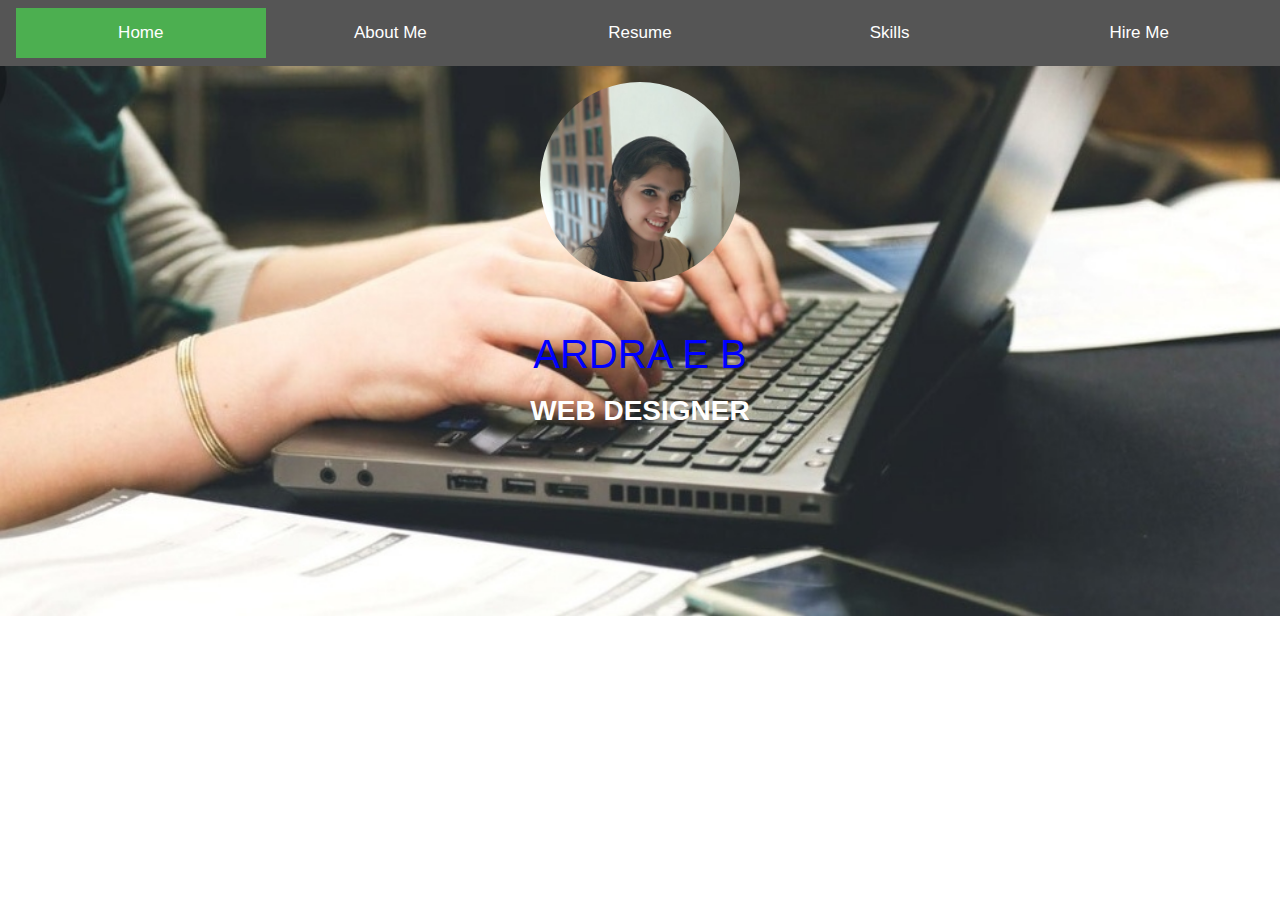
<file: index.html>
<!DOCTYPE html>
<html lang="en" dir="ltr">
  <head>
     <link rel="stylesheet" href="https://stackpath.bootstrapcdn.com/bootstrap/4.3.1/css/bootstrap.min.css" integrity="sha384-ggOyR0iXCbMQv3Xipma34MD+dH/1fQ784/j6cY/iJTQUOhcWr7x9JvoRxT2MZw1T" crossorigin="anonymous">
    <link rel="stylesheet" href="css\index.css">
    <meta charset="utf-8">
    <title>ARDRA's Profile</title>
    <style>
    img {
  border-radius: 50%;
}

      body
      {
        background-image: url("home.jpg");
        background-repeat: no-repeat;
        background-size: cover;
      }
    </style>
  </head>
  <body>

<div class="navbar">
      <a class="active" href="index.html"><i class="fa fa-fw fa-home"></i> Home</a>
      <a href="aboutme.html"><i class="fa fa-fw fa-user"></i> About Me</a>
      <a href="resume.html"><i class="fa fa-fw fa-search"></i> Resume</a>
      <a href="skill.html"><i class="fa fa-fw fa-envelope"></i> Skills</a>
      <a href="hireme.html"><i class="fa fa-fw fa-user"></i> Hire Me</a>
    </div>

    <div>
    <table cellspacing=20>
      <tr>
<p>  <div>
<center>
  <img src="ardra.jpg" alt="ARDRA's Picture"  height="200" width="200 "></center>
</div> <br> <br>
<div>
  <h1><center> ARDRA E B </center><h1>
</div> </p>

      </tr>



      <tr>
         <div >
        <center>
          <h3> <strong> WEB DESIGNER </strong> </h3>
        </center>
        </div>
      </tr>

    </table>
</div>

<table>

</table>


<br>

</html>
</file>
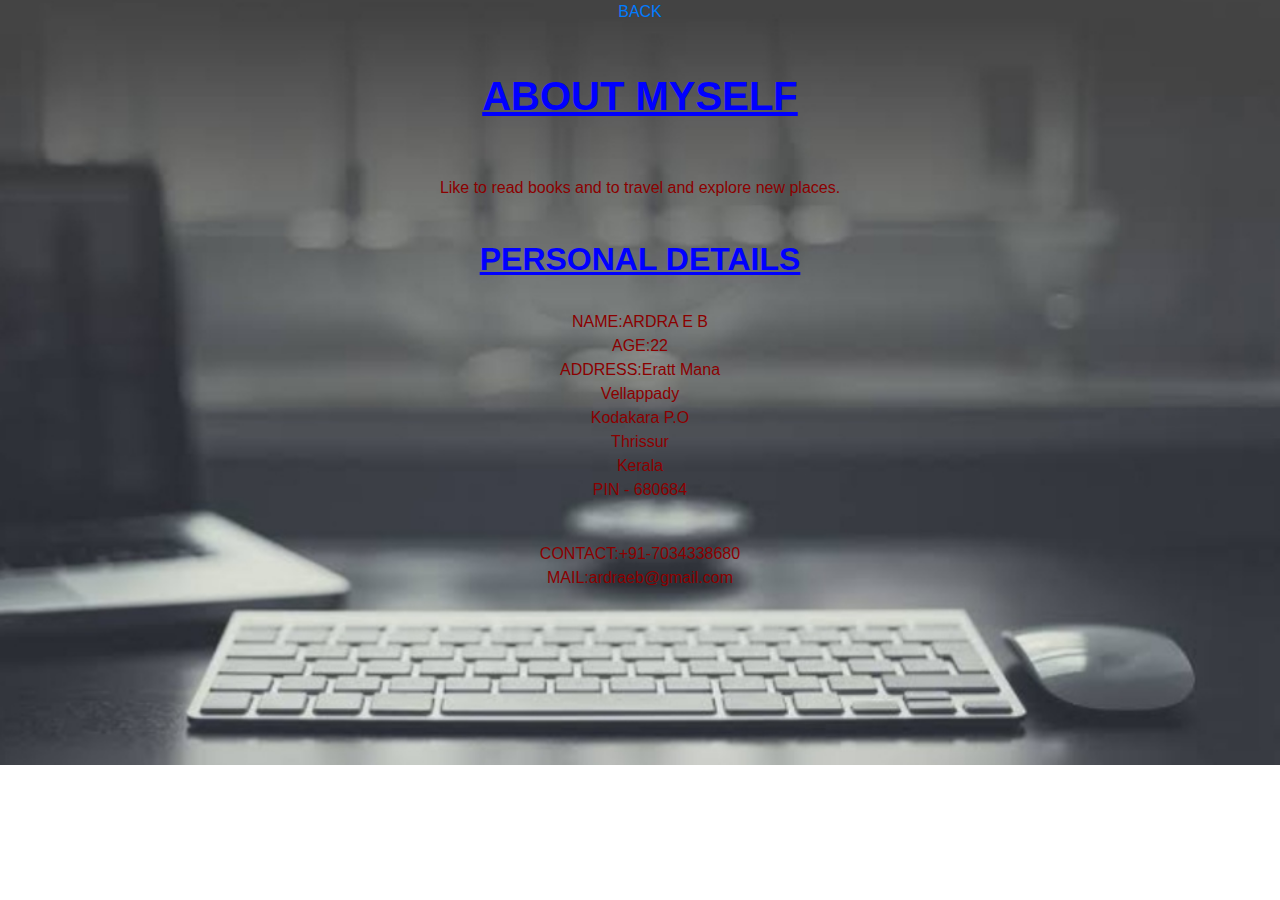
<file: aboutme.html>
﻿


<!DOCTYPE html>
<html lang="en" dir="ltr">
  <head>

    <link rel="stylesheet" href="css\aboutme.css">
    <link rel="stylesheet" href="https://cdnjs.cloudflare.com/ajax/libs/twitter-bootstrap/4.3.1/css/bootstrap.min.css">
    <meta charset="utf-8">
    <title></title>
    <style>
      body
      {
        background-image: url("abt.jpg");
        background-repeat: no-repeat;
        background-size: cover;

      }
    </style>
  </head>
  <body>
    <center><a href="index.html"  >  BACK  </a></center><br>


<table cellspacing=20>
   <tr><br>
     <h1>  <strong><center><u>ABOUT MYSELF</u><center> </strong></h1> <br>

     
   </tr><br>
   <tr><center>
     <p> Like to read books and to travel and explore new places.</p>

   <center></tr>


</table>
<br>
<table>
  <h2><strong> <center> <u> PERSONAL DETAILS</u></strong><center></h2><br>

</table>

<table>
  <tr>
    <p2><center>NAME:ARDRA E B</center><p2>
  </tr>
  <tr>
    <p2><center>AGE:22</center><p2>
  </tr>
  <tr>
    <center>
    <p2>ADDRESS:Eratt Mana<br>
                Vellappady<br>
                Kodakara P.O<br>
                Thrissur<br>
                Kerala<br>
                PIN - 680684<br>

                </p></h3>

         <br> </p2>
      </center>

  </tr>
  <tr>
    <p2><center>CONTACT:+91-7034338680</center><p2>
  </tr>
  <tr>
    <p2><center>MAIL:ardraeb@gmail.com</center><p2>
  </tr>
</table>









  </body>
</file>
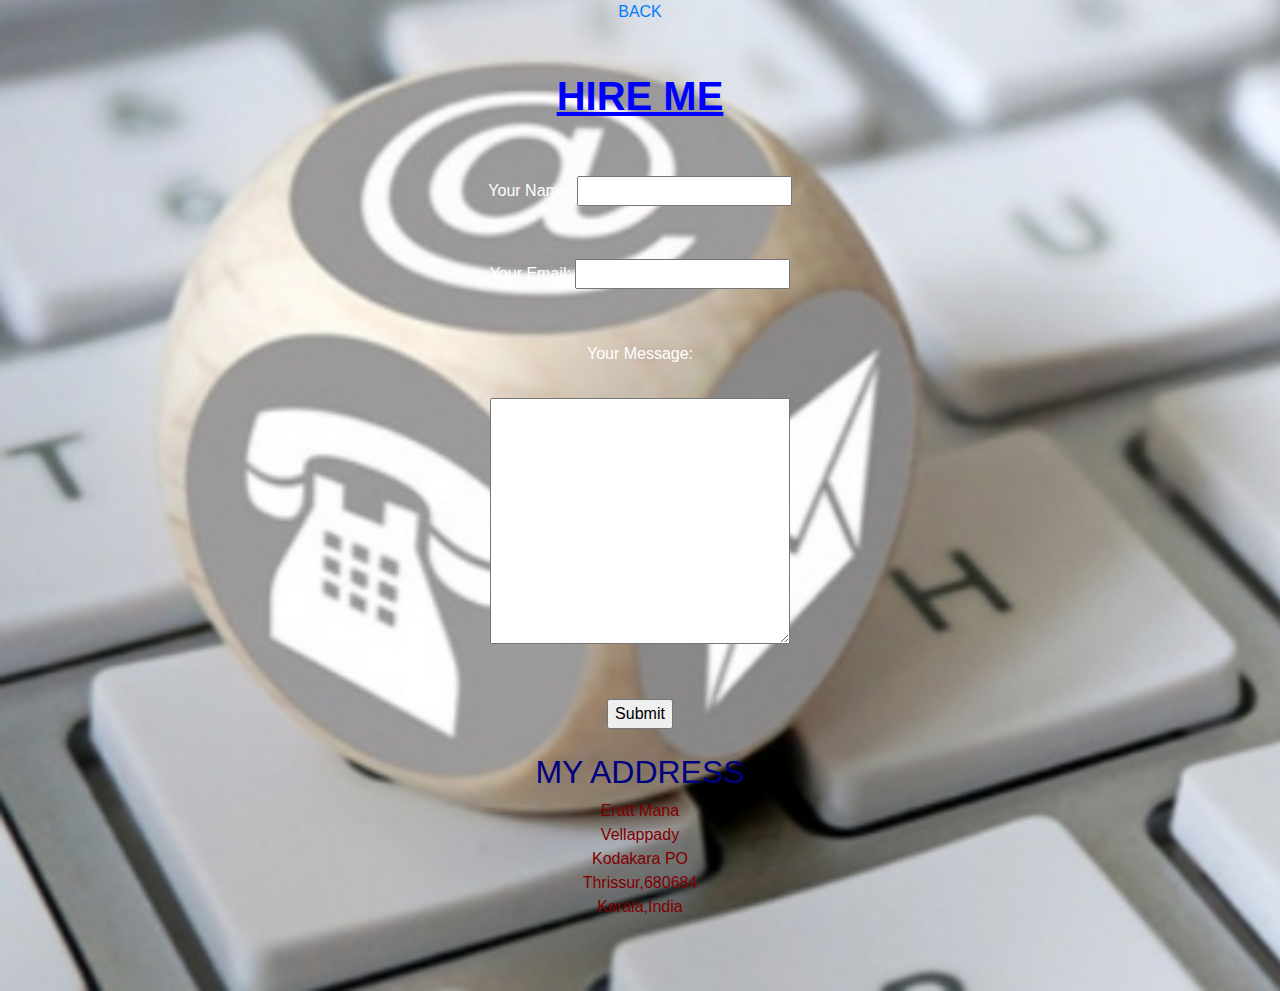
<file: hireme.html>
<!DOCTYPE html>
<html lang="en" dir="ltr">
  <head>
    <style>
      body
      {
        background-image: url("hire.jpg");
        background-repeat: no-repeat;
        background-size: cover;
      }
    </style>
    <link rel="stylesheet" href="https://cdnjs.cloudflare.com/ajax/libs/twitter-bootstrap/4.3.1/css/bootstrap.min.css">
    <link rel="stylesheet" href="css\hireme.css">
    <meta charset="utf-8">
    <title></title>
  </head>
  <body>
    <center><a href="index.html" >  BACK </a></center><br>
    <br>
  <h1><strong><center><u> HIRE ME </u></center></strong></h1>
   <br> <br>
    <form action="mailto:ardraeb@gmail.com" mathod="post" enctype="text/plain">
<table>

    <tr>
      <center>
      <label> Your Name:</label>

      <input type="text" name="yourName" value=""><br> <br>   <br>
      </center>
    </tr>

    <tr>
      <center>
        <label> Your Email:</label>

        <input type="email" name="yourEmail" value=""><br> <br>    <br>
      </center>
    </tr>

    <tr>
      <center>
        <label> Your Message:</label> <br><br>
        <textarea name="name" rows="10" cols="30"></textarea><br> <br>    <br>
      </center>
    </tr>

    <tr>
      <center>
          <input type="submit" name=""><br><br>
      </center>
    </tr>

    <tr>
      <center>
          <h2>MY ADDRESS</h2>
        <p1> Eratt Mana<br>Vellappady<br>Kodakara PO<br>Thrissur,680684<br>Kerala,India <p1>
      </center>
    </tr><br><br>

</table>
</form>
 <br>





  </body>
</html>
</file>
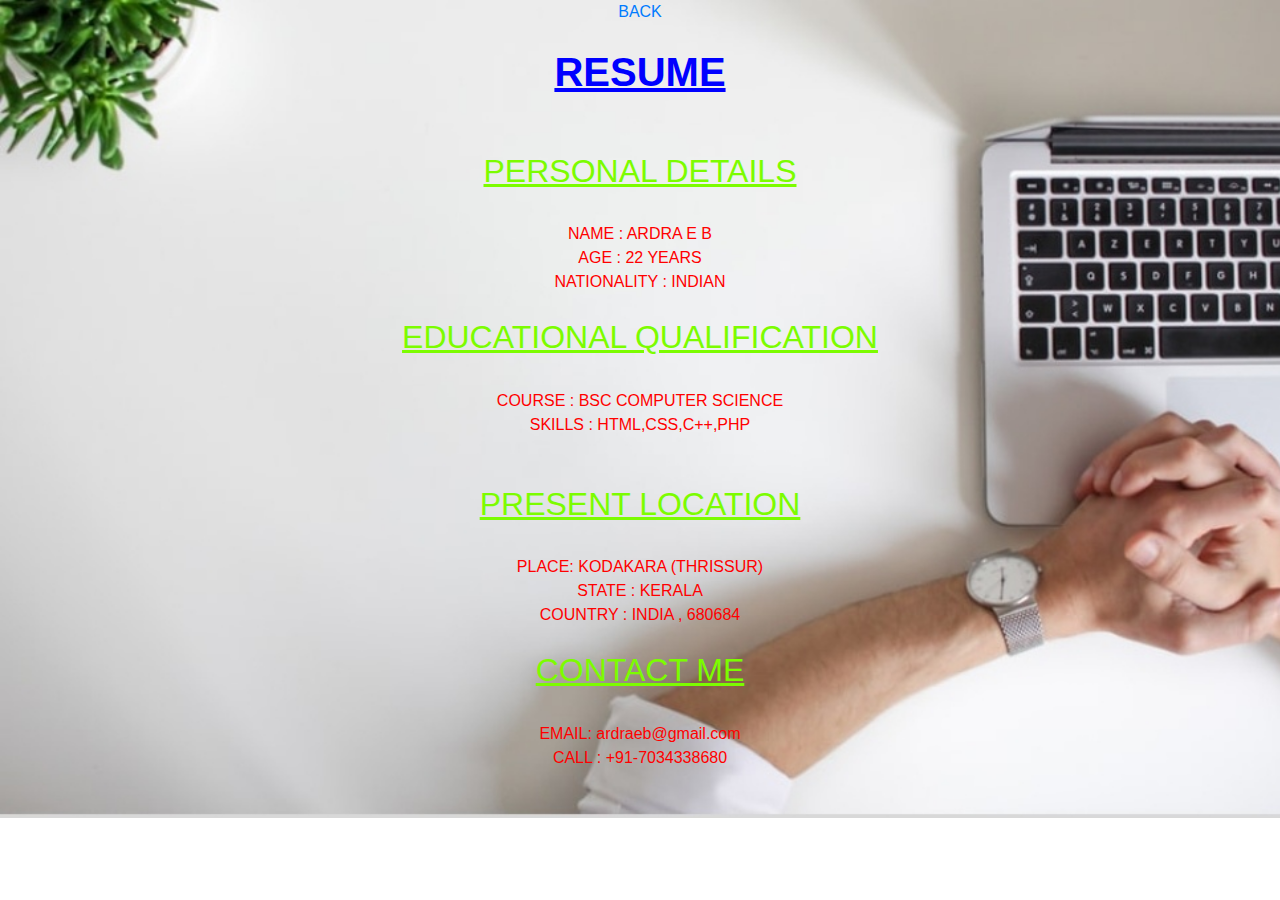
<file: resume.html>
<!DOCTYPE html>
<html lang="en" dir="ltr">
  <head>
    <style>
      body
      {
        background-image: url("resu.jpg");
        background-repeat: no-repeat;
        background-size: cover;
      }
    </style>

    <meta charset="utf-8">
    <link rel="stylesheet" href="css\resume.css">
<link rel="stylesheet" href="https://cdnjs.cloudflare.com/ajax/libs/twitter-bootstrap/4.3.1/css/bootstrap.min.css">
  </head>
  <body>


<center><a href="index.html"  >  BACK  </a></center><br>

    <h1> <u><center><strong>RESUME</strong></center></u> </h1>

          <table cellspacing=20>
             <center>
               <br><br>
               <tr>
                 <h2><center><u>PERSONAL DETAILS</u> </center></h2><br>
                 <p1><center>NAME :  ARDRA E B</center> </p1>
                 <p1><center>AGE :   22 YEARS</center> </p1>
                 <p1><center>NATIONALITY : INDIAN</center> </p1>
               </tr>
               <br>
               <tr>
                 <h2><center><u>EDUCATIONAL QUALIFICATION</u> </center></h2><br>
                 <p1><center>COURSE :  BSC COMPUTER SCIENCE</center> </p1>
                 <p1><center>SKILLS : HTML,CSS,C++,PHP</center> </p1>
               </tr>
               <br>
               
               <br>
               <tr>
                 <h2><center><u>PRESENT LOCATION</u> </center></h2><br>
                 <p1><center>PLACE: KODAKARA (THRISSUR) </center> </p1>
                 <p1><center>STATE : KERALA </center> </p1>
                 <p1><center>COUNTRY : INDIA , 680684</center> </p1>
               </tr>

               <br>
               <tr>
                 <h2><center><u>CONTACT ME</u> </center></h2><br>
                 <p1><center>EMAIL: ardraeb@gmail.com </center> </p1>
                 <p1><center>CALL : +91-7034338680 </center> </p1>
                 
               </tr>
               <br> <br>

             </center>
          </table>

    </body>
</html>
</file>
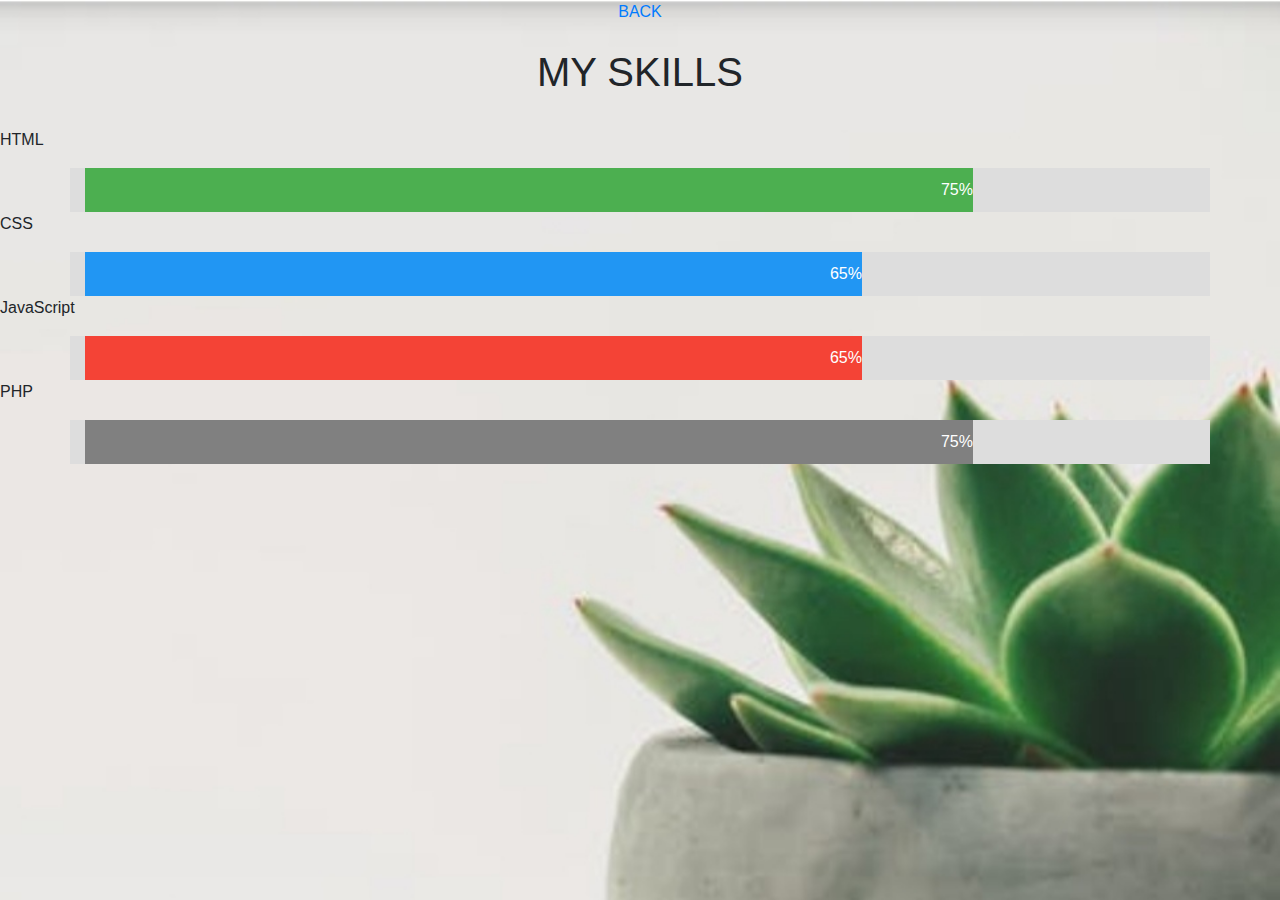
<file: skill.html>
<!DOCTYPE html>
<html lang="en" dir="ltr">
  <head>
      <link rel="stylesheet" href="css\skill.css">
     <link rel="stylesheet" href="https://cdnjs.cloudflare.com/ajax/libs/twitter-bootstrap/4.3.1/css/bootstrap.min.css">
      <style>
        body
        {
        background-image: url("skill.jpg");
        background-repeat: no-repeat;
        background-size: cover;
          
        }
      </style>

    <meta charset="utf-8">
    <title></title>
  </head>
  <body>
    <center><a href="index.html">  BACK  </a></center><br>
    <table >
      <tr>
        <h1><center> MY SKILLS </center></h1><br>
      </tr>
      <tr>
        <p>HTML</p>
<div class="container">
  <div class="skills html">75%</div>
</div>

<p>CSS</p>
<div class="container">
  <div class="skills css">65%</div>
</div>

<p>JavaScript</p>
<div class="container">
  <div class="skills js">65%</div>
</div>

<p>PHP</p>
<div class="container vertical">
  <div class="skills php">75%</div>
</div>
      </tr>

    </table>

  </body>
</html>
</file>
